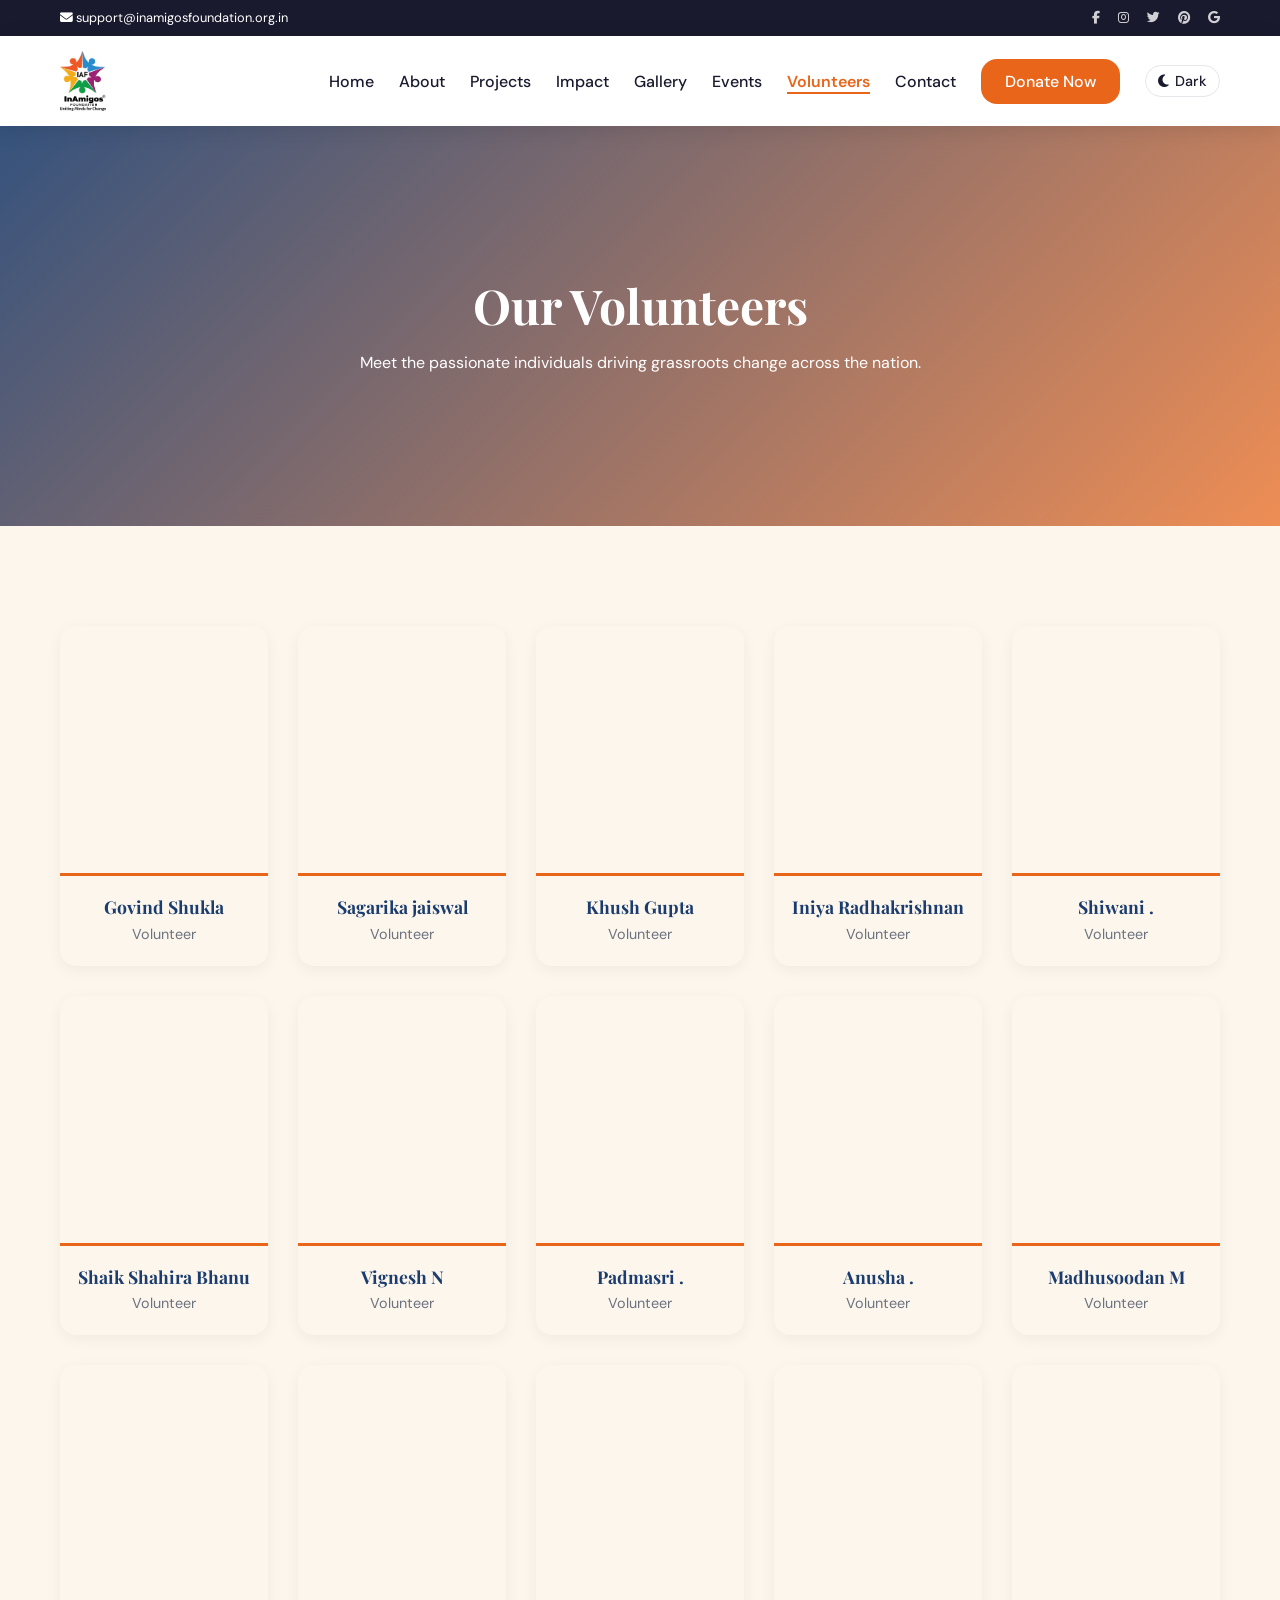
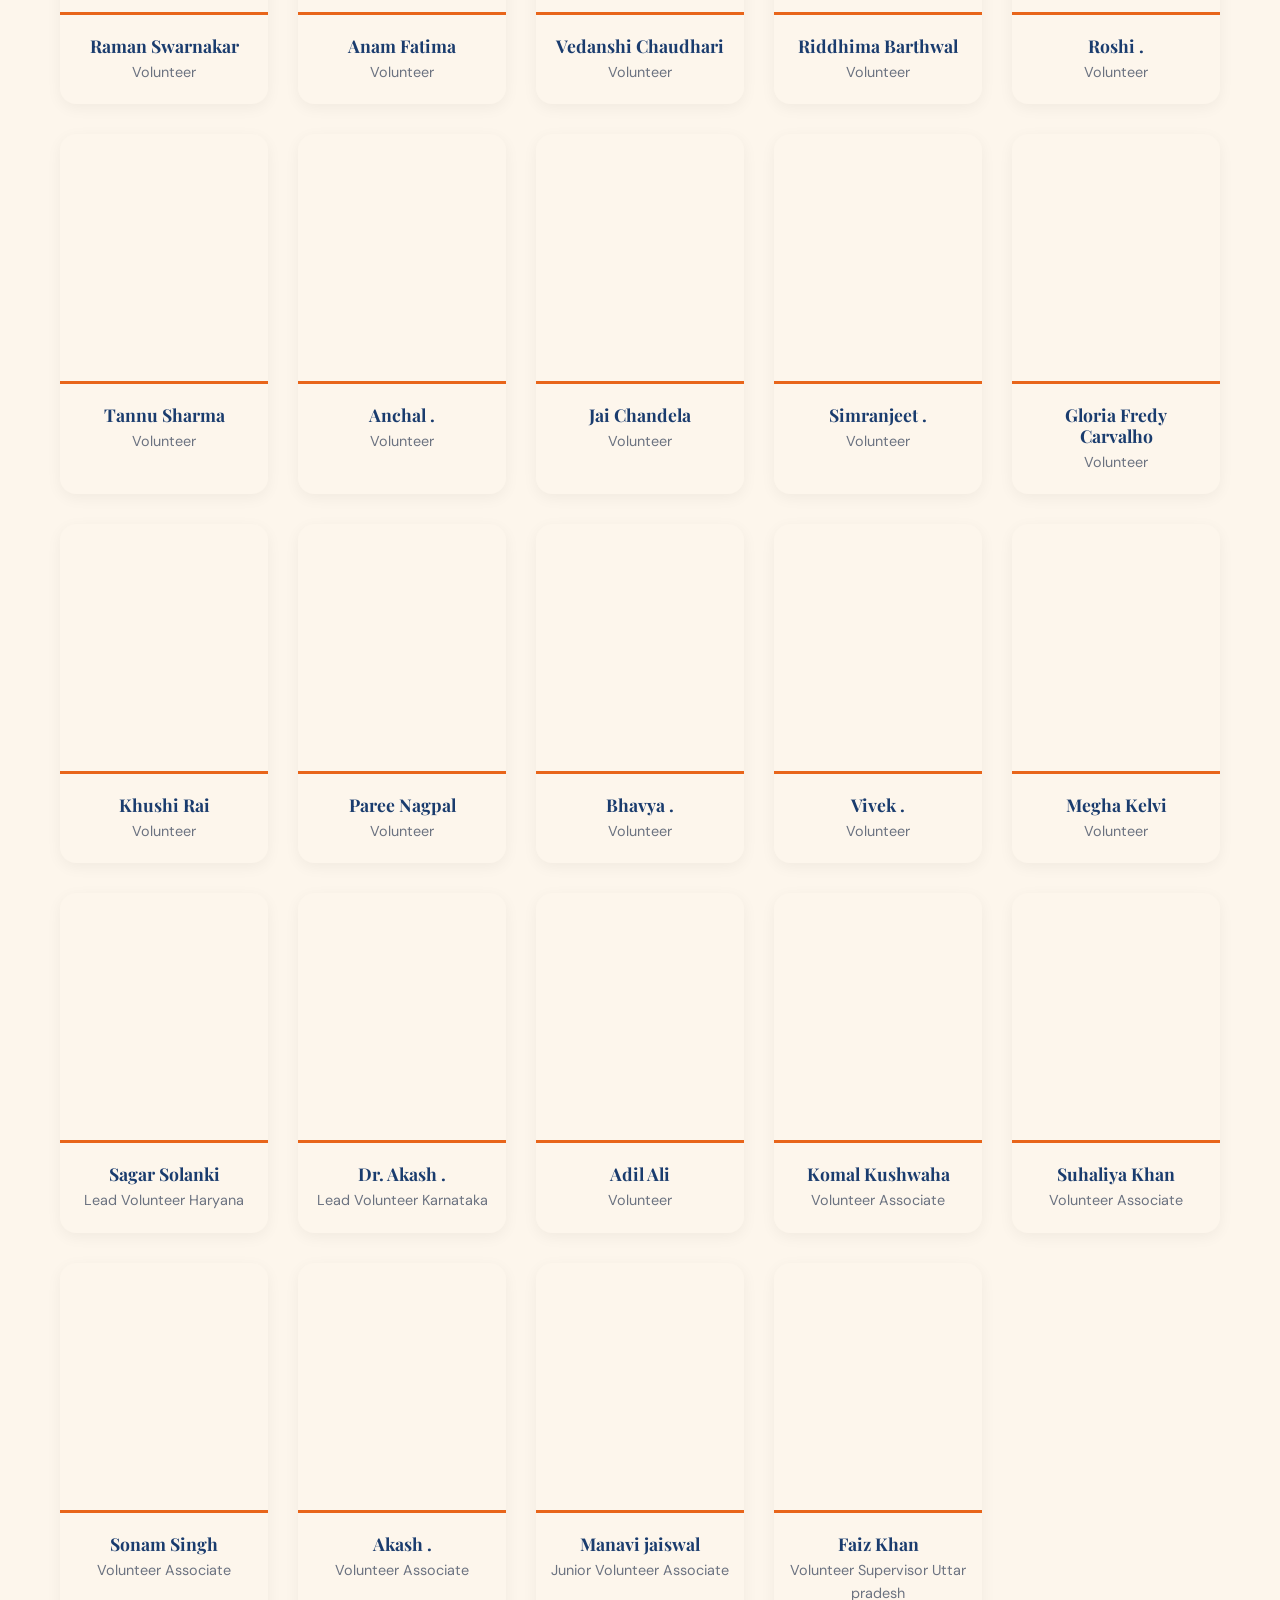
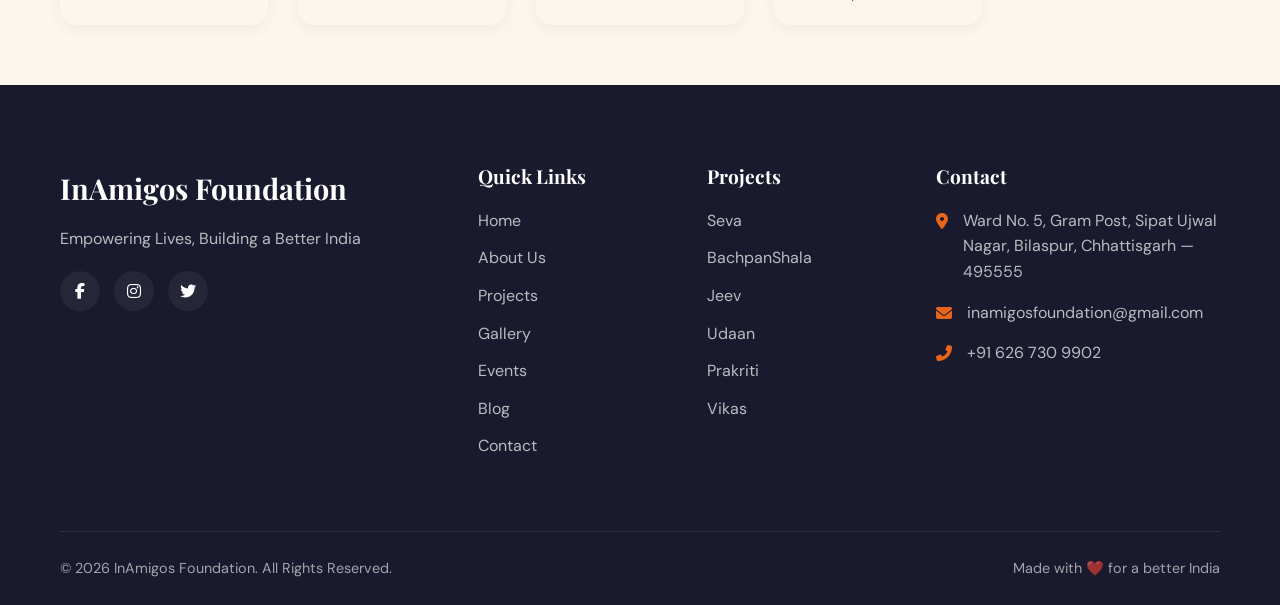
<file: volunteers.html>
<!DOCTYPE html>
<html lang="en">
<head>
    <meta charset="UTF-8">
    <meta name="viewport" content="width=device-width, initial-scale=1.0">
    <title>Volunteers | InAmigos Foundation</title>
    <!-- Google Fonts -->
    <link rel="preconnect" href="https://fonts.googleapis.com">
    <link rel="preconnect" href="https://fonts.gstatic.com" crossorigin>
    <link href="https://fonts.googleapis.com/css2?family=DM+Sans:opsz,wght@9..40,300;9..40,400;9..40,500;9..40,600&family=Playfair+Display:wght@700;900&display=swap" rel="stylesheet">
    <link rel="stylesheet" href="style.css">
    <!-- FontAwesome for icons -->
    <link rel="stylesheet" href="https://cdnjs.cloudflare.com/ajax/libs/font-awesome/6.4.0/css/all.min.css">
</head>
<body>
    <!-- 1. TOP ANNOUNCEMENT BAR -->
    <div class="top-bar">
        <div class="top-bar-container">
            <div class="top-email">
                <i class="fas fa-envelope"></i> support@inamigosfoundation.org.in
            </div>
            <div class="top-socials">
                <a href="#"><i class="fab fa-facebook-f"></i></a>
                <a href="#"><i class="fab fa-instagram"></i></a>
                <a href="#"><i class="fab fa-twitter"></i></a>
                <a href="#"><i class="fab fa-pinterest"></i></a>
                <a href="#"><i class="fab fa-google"></i></a>
            </div>
        </div>
    </div>

    <!-- 2. STICKY NAVIGATION BAR -->
    <header class="navbar">
        <div class="nav-container">
            <a href="index.html" class="logo" style="display: flex; align-items: center;">
                <img src="images/logo.png" alt="InAmigos Foundation" style="max-height: 60px; width: auto;">
            </a>
            
            <input type="checkbox" id="nav-toggle" class="nav-toggle">
            <label for="nav-toggle" class="nav-toggle-label">
                <span></span>
            </label>

            <nav class="nav-menu">
                <ul>
                    <li><a href="index.html#home" class="nav-link">Home</a></li>
                    <li><a href="index.html#about" class="nav-link">About</a></li>
                    <li><a href="projects.html" class="nav-link">Projects</a></li>
                    <li><a href="index.html#impact" class="nav-link">Impact</a></li>
                    <li><a href="gallery.html" class="nav-link">Gallery</a></li>
                    <li><a href="events.html" class="nav-link">Events</a></li>
                <li><a href="volunteers.html" class="nav-link nav-active">Volunteers</a></li>
                <li><a href="index.html#contact" class="nav-link">Contact</a></li>
                    <li><a href="https://rzp.io/l/kWQ87HP" target="_blank" class="btn-donate">Donate Now</a></li>
                    <li>
                        <button id="theme-toggle" class="theme-toggle">
                            <i class="fas fa-moon"></i> <span class="theme-text">Dark</span>
                        </button>
                    </li>
                </ul>
            </nav>
        </div>
    </header>

    <!-- PAGE HERO -->
    
    <!-- VOLUNTEERS HERO -->
    <section class="page-hero">
        <div class="container">
            <h1>Our Volunteers</h1>
            <p>Meet the passionate individuals driving grassroots change across the nation.</p>
        </div>
    </section>
    
    <section class="volunteers" style="padding: 60px 0;">
        <div class="container">
            <div class="volunteers-grid">
                <div class="volunteer-card">
                    <div class="volunteer-img" style="background-image: url('https://inamigosfoundation.org.in/public/storage/volunteers/1738077310.png');"></div>
                    <div class="volunteer-info">
                        <h3>Govind Shukla</h3>
                        <p>Volunteer</p>
                    </div>
                </div>
                <div class="volunteer-card">
                    <div class="volunteer-img" style="background-image: url('https://inamigosfoundation.org.in/public/storage/volunteers/1738077444.jpg');"></div>
                    <div class="volunteer-info">
                        <h3>Sagarika jaiswal</h3>
                        <p>Volunteer</p>
                    </div>
                </div>
                <div class="volunteer-card">
                    <div class="volunteer-img" style="background-image: url('https://inamigosfoundation.org.in/public/storage/volunteers/1738077677.jpg');"></div>
                    <div class="volunteer-info">
                        <h3>Khush Gupta</h3>
                        <p>Volunteer</p>
                    </div>
                </div>
                <div class="volunteer-card">
                    <div class="volunteer-img" style="background-image: url('https://inamigosfoundation.org.in/public/storage/volunteers/1738077748.jpg');"></div>
                    <div class="volunteer-info">
                        <h3>Iniya Radhakrishnan</h3>
                        <p>Volunteer</p>
                    </div>
                </div>
                <div class="volunteer-card">
                    <div class="volunteer-img" style="background-image: url('https://inamigosfoundation.org.in/public/storage/volunteers/1738077915.jpg');"></div>
                    <div class="volunteer-info">
                        <h3>Shiwani .</h3>
                        <p>Volunteer</p>
                    </div>
                </div>
                <div class="volunteer-card">
                    <div class="volunteer-img" style="background-image: url('https://inamigosfoundation.org.in/public/storage/volunteers/1738078064.jpg');"></div>
                    <div class="volunteer-info">
                        <h3>Shaik Shahira Bhanu</h3>
                        <p>Volunteer</p>
                    </div>
                </div>
                <div class="volunteer-card">
                    <div class="volunteer-img" style="background-image: url('https://inamigosfoundation.org.in/public/storage/volunteers/1738078173.jpg');"></div>
                    <div class="volunteer-info">
                        <h3>Vignesh N</h3>
                        <p>Volunteer</p>
                    </div>
                </div>
                <div class="volunteer-card">
                    <div class="volunteer-img" style="background-image: url('https://inamigosfoundation.org.in/public/storage/volunteers/1738078247.jpg');"></div>
                    <div class="volunteer-info">
                        <h3>Padmasri .</h3>
                        <p>Volunteer</p>
                    </div>
                </div>
                <div class="volunteer-card">
                    <div class="volunteer-img" style="background-image: url('https://inamigosfoundation.org.in/public/storage/volunteers/1738078410.jpg');"></div>
                    <div class="volunteer-info">
                        <h3>Anusha .</h3>
                        <p>Volunteer</p>
                    </div>
                </div>
                <div class="volunteer-card">
                    <div class="volunteer-img" style="background-image: url('https://inamigosfoundation.org.in/public/storage/volunteers/1738078519.jpg');"></div>
                    <div class="volunteer-info">
                        <h3>Madhusoodan M</h3>
                        <p>Volunteer</p>
                    </div>
                </div>
                <div class="volunteer-card">
                    <div class="volunteer-img" style="background-image: url('https://inamigosfoundation.org.in/public/storage/volunteers/1738078606.jpg');"></div>
                    <div class="volunteer-info">
                        <h3>Raman Swarnakar</h3>
                        <p>Volunteer</p>
                    </div>
                </div>
                <div class="volunteer-card">
                    <div class="volunteer-img" style="background-image: url('https://inamigosfoundation.org.in/public/storage/volunteers/1738078664.jpg');"></div>
                    <div class="volunteer-info">
                        <h3>Anam Fatima</h3>
                        <p>Volunteer</p>
                    </div>
                </div>
                <div class="volunteer-card">
                    <div class="volunteer-img" style="background-image: url('https://inamigosfoundation.org.in/public/storage/volunteers/1738078733.jpg');"></div>
                    <div class="volunteer-info">
                        <h3>Vedanshi Chaudhari</h3>
                        <p>Volunteer</p>
                    </div>
                </div>
                <div class="volunteer-card">
                    <div class="volunteer-img" style="background-image: url('https://inamigosfoundation.org.in/public/storage/volunteers/1738078891.jpg');"></div>
                    <div class="volunteer-info">
                        <h3>Riddhima Barthwal</h3>
                        <p>Volunteer</p>
                    </div>
                </div>
                <div class="volunteer-card">
                    <div class="volunteer-img" style="background-image: url('https://inamigosfoundation.org.in/public/storage/volunteers/1738079012.jpg');"></div>
                    <div class="volunteer-info">
                        <h3>Roshi .</h3>
                        <p>Volunteer</p>
                    </div>
                </div>
                <div class="volunteer-card">
                    <div class="volunteer-img" style="background-image: url('https://inamigosfoundation.org.in/public/storage/volunteers/1738079069.jpg');"></div>
                    <div class="volunteer-info">
                        <h3>Tannu Sharma</h3>
                        <p>Volunteer</p>
                    </div>
                </div>
                <div class="volunteer-card">
                    <div class="volunteer-img" style="background-image: url('https://inamigosfoundation.org.in/public/storage/volunteers/1738079126.jpg');"></div>
                    <div class="volunteer-info">
                        <h3>Anchal .</h3>
                        <p>Volunteer</p>
                    </div>
                </div>
                <div class="volunteer-card">
                    <div class="volunteer-img" style="background-image: url('https://inamigosfoundation.org.in/public/storage/volunteers/1738079176.jpg');"></div>
                    <div class="volunteer-info">
                        <h3>Jai Chandela</h3>
                        <p>Volunteer</p>
                    </div>
                </div>
                <div class="volunteer-card">
                    <div class="volunteer-img" style="background-image: url('https://inamigosfoundation.org.in/public/storage/volunteers/1738079264.jpg');"></div>
                    <div class="volunteer-info">
                        <h3>Simranjeet .</h3>
                        <p>Volunteer</p>
                    </div>
                </div>
                <div class="volunteer-card">
                    <div class="volunteer-img" style="background-image: url('https://inamigosfoundation.org.in/public/storage/volunteers/1738079427.jpg');"></div>
                    <div class="volunteer-info">
                        <h3>Gloria Fredy Carvalho</h3>
                        <p>Volunteer</p>
                    </div>
                </div>
                <div class="volunteer-card">
                    <div class="volunteer-img" style="background-image: url('https://inamigosfoundation.org.in/public/storage/volunteers/1738079490.jpg');"></div>
                    <div class="volunteer-info">
                        <h3>Khushi Rai</h3>
                        <p>Volunteer</p>
                    </div>
                </div>
                <div class="volunteer-card">
                    <div class="volunteer-img" style="background-image: url('https://inamigosfoundation.org.in/public/storage/volunteers/1738079564.jpg');"></div>
                    <div class="volunteer-info">
                        <h3>Paree Nagpal</h3>
                        <p>Volunteer</p>
                    </div>
                </div>
                <div class="volunteer-card">
                    <div class="volunteer-img" style="background-image: url('https://inamigosfoundation.org.in/public/storage/volunteers/1738079613.jpg');"></div>
                    <div class="volunteer-info">
                        <h3>Bhavya .</h3>
                        <p>Volunteer</p>
                    </div>
                </div>
                <div class="volunteer-card">
                    <div class="volunteer-img" style="background-image: url('https://inamigosfoundation.org.in/public/storage/volunteers/1738079692.jpg');"></div>
                    <div class="volunteer-info">
                        <h3>Vivek .</h3>
                        <p>Volunteer</p>
                    </div>
                </div>
                <div class="volunteer-card">
                    <div class="volunteer-img" style="background-image: url('https://inamigosfoundation.org.in/public/storage/volunteers/1738079799.jpg');"></div>
                    <div class="volunteer-info">
                        <h3>Megha Kelvi</h3>
                        <p>Volunteer</p>
                    </div>
                </div>
                <div class="volunteer-card">
                    <div class="volunteer-img" style="background-image: url('https://inamigosfoundation.org.in/public/storage/volunteers/1738079917.jpg');"></div>
                    <div class="volunteer-info">
                        <h3>Sagar Solanki</h3>
                        <p>Lead Volunteer Haryana</p>
                    </div>
                </div>
                <div class="volunteer-card">
                    <div class="volunteer-img" style="background-image: url('https://inamigosfoundation.org.in/public/storage/volunteers/1738080182.jpg');"></div>
                    <div class="volunteer-info">
                        <h3>Dr. Akash .</h3>
                        <p>Lead Volunteer Karnataka</p>
                    </div>
                </div>
                <div class="volunteer-card">
                    <div class="volunteer-img" style="background-image: url('https://inamigosfoundation.org.in/public/storage/volunteers/1738080378.jpg');"></div>
                    <div class="volunteer-info">
                        <h3>Adil Ali</h3>
                        <p>Volunteer</p>
                    </div>
                </div>
                <div class="volunteer-card">
                    <div class="volunteer-img" style="background-image: url('https://inamigosfoundation.org.in/public/storage/volunteers/1738080460.jpg');"></div>
                    <div class="volunteer-info">
                        <h3>Komal Kushwaha</h3>
                        <p>Volunteer Associate</p>
                    </div>
                </div>
                <div class="volunteer-card">
                    <div class="volunteer-img" style="background-image: url('https://inamigosfoundation.org.in/public/storage/volunteers/1738080526.jpg');"></div>
                    <div class="volunteer-info">
                        <h3>Suhaliya Khan</h3>
                        <p>Volunteer Associate</p>
                    </div>
                </div>
                <div class="volunteer-card">
                    <div class="volunteer-img" style="background-image: url('https://inamigosfoundation.org.in/public/storage/volunteers/1738080620.jpg');"></div>
                    <div class="volunteer-info">
                        <h3>Sonam Singh</h3>
                        <p>Volunteer Associate</p>
                    </div>
                </div>
                <div class="volunteer-card">
                    <div class="volunteer-img" style="background-image: url('https://inamigosfoundation.org.in/public/storage/volunteers/1738080678.jpg');"></div>
                    <div class="volunteer-info">
                        <h3>Akash .</h3>
                        <p>Volunteer Associate</p>
                    </div>
                </div>
                <div class="volunteer-card">
                    <div class="volunteer-img" style="background-image: url('https://inamigosfoundation.org.in/public/storage/volunteers/1738127845.jpg');"></div>
                    <div class="volunteer-info">
                        <h3>Manavi jaiswal</h3>
                        <p>Junior Volunteer Associate</p>
                    </div>
                </div>
                <div class="volunteer-card">
                    <div class="volunteer-img" style="background-image: url('https://inamigosfoundation.org.in/public/storage/volunteers/1738081237.jpg');"></div>
                    <div class="volunteer-info">
                        <h3>Faiz Khan</h3>
                        <p>Volunteer Supervisor Uttar pradesh</p>
                    </div>
                </div>

            </div>
        </div>
    </section>

    <!-- 10. FOOTER -->

    <footer id="contact" class="footer">
        <div class="container">
            <div class="footer-grid">
                <!-- Col 1 -->
                <div class="footer-col brand">
                    <a href="index.html" class="footer-logo">InAmigos Foundation</a>
                    <p class="tagline">Empowering Lives, Building a Better India</p>
                    <div class="footer-socials">
                        <a href="#"><i class="fab fa-facebook-f"></i></a>
                        <a href="#"><i class="fab fa-instagram"></i></a>
                        <a href="#"><i class="fab fa-twitter"></i></a>
                    </div>
                </div>
                <!-- Col 2 -->
                <div class="footer-col links">
                    <h3>Quick Links</h3>
                    <ul>
                        <li><a href="index.html#home">Home</a></li>
                        <li><a href="index.html#about">About Us</a></li>
                        <li><a href="projects.html">Projects</a></li>
                        <li><a href="gallery.html">Gallery</a></li>
                        <li><a href="events.html">Events</a></li>
                        <li><a href="#">Blog</a></li>
                        <li><a href="index.html#contact">Contact</a></li>
                    </ul>
                </div>
                <!-- Col 3 -->
                <div class="footer-col links">
                    <h3>Projects</h3>
                    <ul>
                        <li><a href="projects.html">Seva</a></li>
                        <li><a href="projects.html">BachpanShala</a></li>
                        <li><a href="projects.html">Jeev</a></li>
                        <li><a href="projects.html">Udaan</a></li>
                        <li><a href="projects.html">Prakriti</a></li>
                        <li><a href="projects.html">Vikas</a></li>
                    </ul>
                </div>
                <!-- Col 4 -->
                <div class="footer-col contact">
                    <h3>Contact</h3>
                    <ul>
                        <li><i class="fas fa-map-marker-alt"></i> Ward No. 5, Gram Post, Sipat Ujwal Nagar, Bilaspur, Chhattisgarh — 495555</li>
                        <li><i class="fas fa-envelope"></i> <a href="mailto:inamigosfoundation@gmail.com">inamigosfoundation@gmail.com</a></li>
                        <li><i class="fas fa-phone-alt"></i> <a href="tel:+916267309902">+91 626 730 9902</a></li>
                    </ul>
                </div>
            </div>
            
            <div class="footer-bottom">
                <div class="copyright">&copy; 2026 InAmigos Foundation. All Rights Reserved.</div>
                <div class="made-with">Made with ❤️ for a better India</div>
            </div>
        </div>
    </footer>

    <script>
        // Dark mode toggle logic
        const themeToggleBtn = document.getElementById('theme-toggle');
        const themeToggleText = themeToggleBtn.querySelector('.theme-text');
        const body = document.body;

        function enableDarkMode() {
            body.classList.add('dark-mode');
            themeToggleText.textContent = 'Light';
            themeToggleBtn.querySelector('i').classList.replace('fa-moon', 'fa-sun');
            localStorage.setItem('theme', 'dark');
        }

        function disableDarkMode() {
            body.classList.remove('dark-mode');
            themeToggleText.textContent = 'Dark';
            themeToggleBtn.querySelector('i').classList.replace('fa-sun', 'fa-moon');
            localStorage.setItem('theme', 'light');
        }

        // Check saved preference
        const savedTheme = localStorage.getItem('theme');
        if (savedTheme === 'dark') {
            enableDarkMode();
        }

        themeToggleBtn.addEventListener('click', () => {
            if (body.classList.contains('dark-mode')) {
                disableDarkMode();
            } else {
                enableDarkMode();
            }
        });
    </script>
</body>
</html>
</file>
<file: style.css>
/* ==========================================================================
   CSS VARIABLES & RESET
   ========================================================================== */
:root {
    /* Theme Variables - Light Mode Default */
    --bg-primary:     #FDF6EC;
    --bg-secondary:   #FFFFFF;
    --bg-card:        #FFFFFF;
    --text-primary:   #1A1A2E;
    --text-secondary: #6B7280;
    --text-heading:   #1A3C6E;
    --border-color:   #E5E7EB;
    --nav-bg:         #FFFFFF;
    --nav-text:       #1A1A2E;
    --footer-bg:      #1A1A2E;
    --footer-text:    #FFFFFF;
    --shadow:         rgba(0,0,0,0.10);
    --section-alt:    #F3F4F6;

    /* Accent Colors */
    --primary: #1A3C6E;
    --accent: #E8651A;
    --green: #2D6A4F;
    --gold: #F4A634;

    /* Gradients */
    --gradient-hero: linear-gradient(135deg, rgba(26,60,110,0.88) 0%, rgba(232,101,26,0.72) 100%);
    --gradient-cta: linear-gradient(135deg, #1A3C6E 0%, #E8651A 100%);

    /* Typography */
    --font-heading: 'Playfair Display', serif;
    --font-body: 'DM Sans', sans-serif;

    /* Design Rules */
    --radius: 16px;
    --shadow-hover: 0 12px 40px rgba(0,0,0,0.15);
    --transition: 0.3s ease;
    --padding-section: 90px;
}

body.dark-mode {
    --bg-primary:     #0F0F1A;
    --bg-secondary:   #1A1A2E;
    --bg-card:        #1E1E32;
    --text-primary:   #E5E7EB;
    --text-secondary: #9CA3AF;
    --text-heading:   #93C5FD;
    --border-color:   #2D2D4A;
    --nav-bg:         #13132A;
    --nav-text:       #E5E7EB;
    --footer-bg:      #0A0A14;
    --footer-text:    #D1D5DB;
    --shadow:         rgba(0,0,0,0.40);
    --section-alt:    #16162A;
}

* {
    margin: 0;
    padding: 0;
    box-sizing: border-box;
}

html {
    scroll-behavior: smooth;
}

body {
    font-family: var(--font-body);
    color: var(--text-primary);
    background-color: var(--bg-primary);
    line-height: 1.6;
    overflow-x: hidden;
    transition: background-color var(--transition), color var(--transition);
}

img {
    max-width: 100%;
    height: auto;
    display: block;
}

a {
    text-decoration: none;
    color: inherit;
    transition: var(--transition);
}

ul {
    list-style: none;
}

h1, h2, h3, h4, h5, h6 {
    font-family: var(--font-heading);
    color: var(--text-heading);
    line-height: 1.2;
    transition: color var(--transition);
}

.container {
    max-width: 1200px;
    margin: 0 auto;
    padding: 0 20px;
}

/* Section Header */
.section-header {
    text-align: center;
    margin-bottom: 50px;
}

.section-header h2 {
    font-size: 2.5rem;
    margin-bottom: 10px;
}

.section-header p {
    color: var(--text-secondary);
    font-size: 1.1rem;
}

/* ==========================================================================
   1. TOP ANNOUNCEMENT BAR
   ========================================================================== */
.top-bar {
    background-color: var(--footer-bg);
    color: var(--footer-text);
    font-size: 0.8rem;
    padding: 8px 0;
    transition: background-color var(--transition);
}

.top-bar-container {
    max-width: 1200px;
    margin: 0 auto;
    padding: 0 20px;
    display: flex;
    justify-content: space-between;
    align-items: center;
}

.top-socials a {
    color: var(--footer-text);
    margin-left: 15px;
    opacity: 0.8;
}

.top-socials a:hover {
    opacity: 1;
    color: var(--accent);
}

/* ==========================================================================
   2. STICKY NAVIGATION BAR & DARK MODE TOGGLE
   ========================================================================== */
.navbar {
    background-color: var(--nav-bg);
    position: sticky;
    top: 0;
    z-index: 1000;
    box-shadow: 0 4px 20px var(--shadow);
    transition: background-color var(--transition);
}

.nav-container {
    max-width: 1200px;
    margin: 0 auto;
    padding: 15px 20px;
    display: flex;
    justify-content: space-between;
    align-items: center;
}

.logo {
    font-family: var(--font-heading);
    font-size: 1.5rem;
    font-weight: 700;
    color: var(--text-heading);
}

.heart {
    color: var(--accent);
    font-size: 1.2rem;
}

.nav-toggle, .nav-toggle-label {
    display: none;
}

.nav-menu ul {
    display: flex;
    align-items: center;
    gap: 25px;
}

.nav-menu a {
    font-weight: 500;
    color: var(--nav-text);
    position: relative;
    transition: color var(--transition);
}

.nav-menu a.active {
    color: var(--accent);
}

.nav-menu a:not(.btn-donate):not(.theme-toggle)::after {
    content: '';
    position: absolute;
    bottom: -5px;
    left: 0;
    width: 0;
    height: 2px;
    background-color: var(--accent);
    transition: var(--transition);
}

.nav-menu a:not(.btn-donate):not(.theme-toggle):hover::after,
.nav-menu a.active:not(.btn-donate):not(.theme-toggle)::after {
    width: 100%;
}

.nav-menu a:not(.theme-toggle):hover {
    color: var(--accent);
}

.btn-donate {
    background-color: var(--accent);
    color: #FFFFFF !important;
    padding: 10px 24px;
    border-radius: var(--radius);
    font-weight: 600;
    transition: var(--transition);
    display: inline-block;
}

.btn-donate:hover {
    background-color: #d15612;
    transform: translateY(-2px);
    box-shadow: 0 4px 15px rgba(232,101,26,0.3);
}

.theme-toggle {
    background: transparent;
    border: 1px solid var(--border-color);
    color: var(--nav-text);
    padding: 6px 12px;
    border-radius: 20px;
    cursor: pointer;
    font-size: 0.9rem;
    font-family: var(--font-body);
    font-weight: 500;
    display: flex;
    align-items: center;
    gap: 6px;
    transition: all var(--transition);
}
.theme-toggle:hover {
    background-color: var(--section-alt);
}

/* ==========================================================================
   3. HERO SECTION (HOME & SUBPAGES)
   ========================================================================== */
.hero {
    height: calc(100vh - 40px);
    min-height: 600px;
    background-image: var(--gradient-hero), url('https://images.unsplash.com/photo-1488521787991-ed7bbaae773c?w=1600');
    background-size: cover;
    background-position: center;
    display: flex;
    align-items: center;
    justify-content: center;
    text-align: center;
    color: #FFFFFF;
    padding: 0 20px;
}

.page-hero {
    height: 400px;
    min-height: auto;
    background: var(--gradient-hero);
    display: flex;
    align-items: center;
    justify-content: center;
    text-align: center;
    color: #FFFFFF;
    padding: 0 20px;
}

.page-hero h1 {
    font-size: 3rem;
    color: #FFFFFF;
    margin-bottom: 15px;
}
.page-hero .subtitle {
    font-size: 1.1rem;
    opacity: 0.9;
    margin-bottom: 15px;
}
.breadcrumb {
    font-size: 0.9rem;
    opacity: 0.8;
}

.hero-content {
    max-width: 800px;
    display: flex;
    flex-direction: column;
    align-items: center;
}

.badge {
    background-color: rgba(255,255,255,0.2);
    padding: 6px 16px;
    border-radius: 30px;
    font-size: 0.9rem;
    font-weight: 500;
    margin-bottom: 25px;
    backdrop-filter: blur(5px);
    border: 1px solid rgba(255,255,255,0.3);
}

.hero h1 {
    font-size: 4rem;
    color: #FFFFFF;
    margin-bottom: 20px;
}

.hero .subtitle {
    font-size: 1.1rem;
    font-weight: 300;
    margin-bottom: 40px;
    opacity: 0.9;
    max-width: 700px;
}

.hero-buttons {
    display: flex;
    gap: 20px;
    margin-bottom: 50px;
}

.btn-primary, .btn-outline {
    padding: 14px 32px;
    border-radius: var(--radius);
    font-weight: 600;
    font-size: 1rem;
    display: inline-block;
    transition: var(--transition);
}

.btn-primary {
    background-color: var(--accent);
    color: #FFFFFF;
    border: 2px solid var(--accent);
}

.btn-primary:hover {
    transform: translateY(-3px);
    box-shadow: 0 10px 25px rgba(232,101,26,0.4);
}

.btn-outline {
    background-color: transparent;
    color: #FFFFFF;
    border: 2px solid #FFFFFF;
}

.btn-outline:hover {
    transform: translateY(-3px);
    background-color: rgba(255,255,255,0.1);
    box-shadow: 0 10px 25px rgba(0,0,0,0.2);
}

.hero-stats {
    display: flex;
    gap: 15px;
    flex-wrap: wrap;
    justify-content: center;
}

.stat-pill {
    background-color: rgba(0,0,0,0.3);
    padding: 8px 20px;
    border-radius: 30px;
    font-weight: 500;
    backdrop-filter: blur(5px);
    border: 1px solid rgba(255,255,255,0.1);
}

/* ==========================================================================
   4. ABOUT SECTION
   ========================================================================== */
.about {
    padding: var(--padding-section) 0;
    background-color: var(--bg-secondary);
    transition: background-color var(--transition);
}

.about-container {
    display: flex;
    align-items: center;
    gap: 50px;
}

.about-image {
    flex: 1;
}

.about-image img {
    border-radius: var(--radius);
    box-shadow: 0 8px 32px var(--shadow);
    object-fit: cover;
    width: 100%;
    height: 100%;
    max-height: 600px;
}

.about-content {
    flex: 1;
}

.section-label {
    color: var(--accent);
    font-weight: 600;
    font-size: 0.9rem;
    letter-spacing: 1px;
    margin-bottom: 10px;
    display: block;
}

.about-content h2 {
    font-size: 2.5rem;
    margin-bottom: 20px;
}

.about-content p {
    color: var(--text-secondary);
    margin-bottom: 25px;
}

.mission-box, .vision-box {
    background-color: var(--bg-primary);
    padding: 20px;
    border-radius: var(--radius);
    margin-bottom: 15px;
    border-left: 4px solid var(--accent);
    transition: background-color var(--transition);
}

.vision-box {
    border-left-color: var(--primary);
}

.focus-areas {
    display: flex;
    flex-wrap: wrap;
    gap: 10px;
    margin: 25px 0;
}

.focus-pill {
    background-color: var(--section-alt);
    color: var(--text-heading);
    padding: 8px 16px;
    border-radius: 30px;
    font-weight: 500;
    font-size: 0.9rem;
    border: 1px solid var(--border-color);
}

.credentials {
    display: flex;
    flex-wrap: wrap;
    gap: 15px;
}

.cred-badge {
    font-size: 0.8rem;
    color: var(--text-secondary);
    font-weight: 600;
    text-transform: uppercase;
    border-bottom: 1px solid var(--border-color);
    padding-bottom: 2px;
}

/* ==========================================================================
   5. PROJECTS DETAIL SECTION (projects.html)
   ========================================================================== */
.projects {
    padding: var(--padding-section) 0;
    background-color: var(--bg-primary);
}

.projects-grid {
    display: grid;
    grid-template-columns: repeat(3, 1fr);
    gap: 28px;
}

.project-card {
    background-color: var(--bg-card);
    border-radius: var(--radius);
    box-shadow: 0 8px 32px var(--shadow);
    overflow: hidden;
    transition: var(--transition);
    border-top: 4px solid var(--card-color);
    display: flex;
    flex-direction: column;
}

.project-card:hover {
    transform: translateY(-10px);
    box-shadow: var(--shadow-hover);
}

.project-card img {
    height: 300px;
    width: 100%;
    object-fit: cover;
}

.project-info {
    padding: 25px;
    flex: 1;
    display: flex;
    flex-direction: column;
}

.project-badge {
    display: inline-block;
    padding: 4px 12px;
    background-color: var(--section-alt);
    color: var(--text-secondary);
    font-size: 0.8rem;
    font-weight: 600;
    border-radius: 20px;
    margin-bottom: 15px;
    align-self: flex-start;
}

.project-info h2 {
    font-size: 1.6rem;
    margin-bottom: 15px;
    color: var(--card-color);
}

.project-desc {
    color: var(--text-secondary);
    font-size: 0.95rem;
    margin-bottom: 20px;
}

.project-activities {
    padding-left: 20px;
    margin-bottom: 20px;
    color: var(--text-secondary);
    font-size: 0.9rem;
}
.project-activities li {
    margin-bottom: 6px;
    list-style-type: disc;
}

.project-impact {
    font-weight: 600;
    color: var(--card-color);
    margin-bottom: 20px;
}

.sdg-tags {
    display: flex;
    gap: 8px;
    flex-wrap: wrap;
    margin-bottom: 20px;
    margin-top: auto;
}

.sdg-tag {
    font-size: 0.75rem;
    font-weight: 600;
    background-color: var(--bg-primary);
    border: 1px solid var(--border-color);
    padding: 4px 10px;
    border-radius: 4px;
    color: var(--text-secondary);
}

.support-btn {
    display: block;
    text-align: center;
    background-color: var(--card-color);
    color: #FFFFFF !important;
    padding: 12px;
    border-radius: 8px;
    font-weight: 600;
    margin-top: auto;
    transition: opacity var(--transition);
}
.support-btn:hover {
    opacity: 0.9;
}

/* ==========================================================================
   6. SOCIAL IMPACT SECTION
   ========================================================================== */
.impact {
    background: radial-gradient(circle at center, var(--bg-card) 0%, var(--bg-primary) 100%);
    padding: var(--padding-section) 0;
    text-align: center;
}

.section-label-gold {
    color: var(--gold);
    font-weight: 600;
    font-size: 0.9rem;
    letter-spacing: 2px;
    margin-bottom: 10px;
    display: block;
}

.impact h2 {
    color: var(--text-heading);
    font-size: 2.5rem;
    margin-bottom: 50px;
}

.impact-stats {
    display: flex;
    justify-content: center;
    gap: 20px;
    flex-wrap: wrap;
    margin-bottom: 40px;
}

.stat-card {
    background-color: var(--bg-card);
    border: 1px solid var(--border-color);
    border-radius: var(--radius);
    padding: 30px 20px;
    flex: 1;
    min-width: 180px;
    transition: var(--transition);
    box-shadow: 0 4px 20px var(--shadow);
}

.stat-card:hover {
    box-shadow: 0 10px 30px rgba(244,166,52,0.2);
    transform: translateY(-5px);
}

.stat-icon {
    font-size: 2.5rem;
    margin-bottom: 15px;
}

.stat-number {
    font-size: 3rem;
    font-family: var(--font-heading);
    font-weight: 700;
    color: var(--gold);
    line-height: 1;
    margin-bottom: 10px;
}

.stat-label {
    color: var(--text-primary);
    font-size: 1rem;
    font-weight: 500;
}

.impact-footer {
    color: var(--text-secondary);
    font-size: 0.9rem;
}

/* ==========================================================================
   7. EVENTS SECTION (events.html)
   ========================================================================== */
.events {
    padding: var(--padding-section) 0;
    background-color: var(--bg-secondary);
}

.events-grid {
    display: grid;
    grid-template-columns: repeat(3, 1fr);
    gap: 28px;
}

.event-card {
    background-color: var(--bg-card);
    border-radius: var(--radius);
    overflow: hidden;
    box-shadow: 0 8px 32px var(--shadow);
    transition: var(--transition);
    border: 1px solid var(--border-color);
    display: flex;
    flex-direction: column;
}

.event-card:hover {
    transform: translateY(-8px);
    box-shadow: var(--shadow-hover);
}

.event-image {
    position: relative;
    height: 250px;
}

.event-image img {
    width: 100%;
    height: 100%;
    object-fit: cover;
}

.date-badge {
    position: absolute;
    top: 15px;
    left: 15px;
    background-color: var(--primary);
    color: #FFFFFF;
    padding: 6px 12px;
    border-radius: 8px;
    font-weight: 600;
    font-size: 0.85rem;
}

.event-info {
    padding: 25px;
    flex: 1;
    display: flex;
    flex-direction: column;
}

.category-tag {
    color: var(--accent);
    font-weight: 600;
    font-size: 0.85rem;
    text-transform: uppercase;
    margin-bottom: 10px;
    display: inline-block;
}
.category-tag.green {
    color: var(--green);
}

.event-info h2 {
    font-size: 1.5rem;
    margin-bottom: 15px;
}

.event-info p {
    color: var(--text-secondary);
    font-size: 0.95rem;
    margin-bottom: 20px;
}

.event-highlights {
    padding-left: 20px;
    margin-bottom: 20px;
    color: var(--text-secondary);
    font-size: 0.9rem;
}
.event-highlights li {
    margin-bottom: 6px;
    list-style-type: disc;
}

.read-more {
    color: var(--primary);
    font-weight: 600;
    display: inline-block;
    margin-top: auto;
    border: 1px solid var(--primary);
    text-align: center;
    padding: 10px;
    border-radius: 8px;
    transition: var(--transition);
}

.read-more:hover {
    background-color: var(--primary);
    color: #FFFFFF;
}

/* ==========================================================================
   8. GALLERY SECTION (gallery.html)
   ========================================================================== */
.gallery {
    padding: var(--padding-section) 0;
    background-color: var(--bg-primary);
    text-align: center;
}

.gallery-controls {
    display: flex;
    justify-content: center;
    gap: 15px;
    margin-bottom: 40px;
}
.gallery-controls button {
    padding: 10px 20px;
    background-color: var(--bg-card);
    border: 1px solid var(--border-color);
    color: var(--text-primary);
    border-radius: 8px;
    cursor: pointer;
    font-weight: 600;
    transition: var(--transition);
}
.gallery-controls button.active {
    background-color: var(--primary);
    color: #FFFFFF;
    border-color: var(--primary);
}

/* Spin View */
.spin-container {
    perspective: 1200px;
    width: 100%;
    height: 400px;
    display: flex;
    align-items: center;
    justify-content: center;
    margin-bottom: 20px;
    overflow: hidden;
    position: relative;
}
.spin-wheel {
    width: 280px;
    height: 200px;
    transform-style: preserve-3d;
    transition: transform 1s ease;
    /* animation added via JS or CSS class */
}
.spin-item {
    position: absolute;
    width: 280px;
    height: 200px;
    border-radius: var(--radius);
    overflow: hidden;
    box-shadow: 0 20px 60px rgba(0,0,0,0.4);
    /* Transform applied inline via JS */
}
.spin-item img {
    width: 100%;
    height: 100%;
    object-fit: cover;
}

.spin-actions {
    display: flex;
    justify-content: center;
    gap: 20px;
    margin-bottom: 20px;
}
.spin-actions button {
    background-color: var(--section-alt);
    border: none;
    padding: 8px 16px;
    border-radius: 8px;
    cursor: pointer;
    font-weight: 600;
    color: var(--text-primary);
}
.spin-actions button:hover {
    background-color: var(--border-color);
}

.spin-caption {
    font-size: 1.2rem;
    font-weight: 600;
    color: var(--text-primary);
    min-height: 30px;
}

/* Grid View */
.grid-container {
    display: none;
}
.grid-container.active {
    display: block;
}
.gallery-grid {
    display: grid;
    grid-template-columns: repeat(4, 1fr);
    gap: 15px;
}
.gallery-grid-item {
    position: relative;
    border-radius: 12px;
    overflow: hidden;
    cursor: pointer;
    height: 240px;
}
.gallery-grid-item img {
    width: 100%;
    height: 100%;
    object-fit: cover;
    transition: transform 0.5s ease;
}
.gallery-overlay {
    position: absolute;
    top: 0;
    left: 0;
    width: 100%;
    height: 100%;
    background-color: rgba(26,60,110,0.7);
    display: flex;
    align-items: center;
    justify-content: center;
    opacity: 0;
    transition: var(--transition);
}
.gallery-overlay span {
    color: #FFFFFF;
    font-size: 1.1rem;
    font-weight: 500;
    transform: translateY(20px);
    transition: var(--transition);
    text-align: center;
    padding: 0 10px;
}
.gallery-grid-item:hover img {
    transform: scale(1.08);
}
.gallery-grid-item:hover .gallery-overlay {
    opacity: 1;
}
.gallery-grid-item:hover .gallery-overlay span {
    transform: translateY(0);
}

/* Lightbox */
.lightbox {
    position: fixed;
    top: 0;
    left: 0;
    width: 100%;
    height: 100%;
    background-color: rgba(0,0,0,0.9);
    z-index: 2000;
    display: flex;
    align-items: center;
    justify-content: center;
    opacity: 0;
    pointer-events: none;
    transition: opacity 0.3s ease;
}
.lightbox.active {
    opacity: 1;
    pointer-events: all;
}
.lightbox-content {
    position: relative;
    max-width: 90%;
    max-height: 90%;
    text-align: center;
}
.lightbox-img {
    max-width: 100%;
    max-height: 80vh;
    border-radius: 8px;
    box-shadow: 0 10px 40px rgba(0,0,0,0.5);
}
.lightbox-caption {
    color: #FFFFFF;
    margin-top: 15px;
    font-size: 1.2rem;
}
.lightbox-close {
    position: absolute;
    top: 20px;
    right: 30px;
    color: #FFFFFF;
    font-size: 2rem;
    cursor: pointer;
    z-index: 2001;
}
.lightbox-prev, .lightbox-next {
    position: absolute;
    top: 50%;
    transform: translateY(-50%);
    color: #FFFFFF;
    font-size: 2rem;
    cursor: pointer;
    z-index: 2001;
    background: rgba(255,255,255,0.1);
    width: 50px;
    height: 50px;
    display: flex;
    align-items: center;
    justify-content: center;
    border-radius: 50%;
    transition: var(--transition);
}
.lightbox-prev:hover, .lightbox-next:hover {
    background: rgba(255,255,255,0.3);
}
.lightbox-prev { left: 20px; }
.lightbox-next { right: 20px; }

/* ==========================================================================
   9. CALL TO ACTION SECTION
   ========================================================================== */
.cta-section {
    background: var(--gradient-cta);
    padding: 80px 0;
    text-align: center;
    color: #FFFFFF;
}

.cta-container {
    max-width: 800px;
}

.cta-label {
    color: #FFFFFF;
    font-weight: 600;
    font-size: 0.9rem;
    letter-spacing: 2px;
    margin-bottom: 15px;
    display: block;
    opacity: 0.9;
}

.cta-section h2 {
    color: #FFFFFF;
    font-size: 2.8rem;
    margin-bottom: 20px;
}

.cta-section p {
    font-size: 1.1rem;
    margin-bottom: 40px;
    opacity: 0.9;
}

.cta-buttons {
    display: flex;
    gap: 20px;
    justify-content: center;
    margin-bottom: 40px;
}

.btn-cta-primary, .btn-cta-outline {
    padding: 14px 32px;
    border-radius: var(--radius);
    font-weight: 600;
    font-size: 1rem;
    transition: var(--transition);
}

.btn-cta-primary {
    background-color: #FFFFFF;
    color: var(--primary);
}

.btn-cta-primary:hover {
    transform: translateY(-3px);
    box-shadow: 0 10px 25px rgba(0,0,0,0.2);
}

.btn-cta-outline {
    background-color: transparent;
    border: 2px solid #FFFFFF;
    color: #FFFFFF;
}

.btn-cta-outline:hover {
    background-color: rgba(255,255,255,0.1);
    transform: translateY(-3px);
}

.trust-icons {
    display: flex;
    justify-content: center;
    gap: 20px;
    flex-wrap: wrap;
    font-size: 0.9rem;
    opacity: 0.8;
}

/* ==========================================================================
   10. FOOTER
   ========================================================================== */
.footer {
    background-color: var(--footer-bg);
    color: var(--footer-text);
    padding-top: 80px;
    transition: background-color var(--transition);
}

.footer-grid {
    display: grid;
    grid-template-columns: 2fr 1fr 1fr 1.5fr;
    gap: 40px;
    margin-bottom: 60px;
}

.footer-logo {
    font-family: var(--font-heading);
    font-size: 1.8rem;
    font-weight: 700;
    color: var(--footer-text);
    margin-bottom: 15px;
    display: inline-block;
}

.tagline {
    color: rgba(255,255,255,0.7);
    margin-bottom: 20px;
}

.footer-socials a {
    display: inline-flex;
    align-items: center;
    justify-content: center;
    width: 40px;
    height: 40px;
    background-color: rgba(255,255,255,0.05);
    border-radius: 50%;
    margin-right: 10px;
    color: var(--footer-text);
    transition: var(--transition);
}

.footer-socials a:hover {
    background-color: var(--accent);
    transform: translateY(-3px);
}

.footer-col h3 {
    color: var(--footer-text);
    font-size: 1.2rem;
    margin-bottom: 20px;
}

.footer-col ul li {
    margin-bottom: 12px;
}

.footer-col ul li a {
    color: rgba(255,255,255,0.7);
}

.footer-col ul li a:hover {
    color: var(--accent);
    padding-left: 5px;
}

.contact ul li {
    display: flex;
    gap: 15px;
    color: rgba(255,255,255,0.7);
    margin-bottom: 15px;
}

.contact ul li i {
    color: var(--accent);
    margin-top: 5px;
}

.footer-bottom {
    border-top: 1px solid rgba(255,255,255,0.1);
    padding: 25px 0;
    display: flex;
    justify-content: space-between;
    color: rgba(255,255,255,0.6);
    font-size: 0.9rem;
}

/* ==========================================================================
   RESPONSIVE DESIGN (Max 1024px)
   ========================================================================== */
@media (max-width: 1024px) {
    .projects-grid, .events-grid {
        grid-template-columns: repeat(2, 1fr);
    }
    .gallery-grid {
        grid-template-columns: repeat(2, 1fr);
    }
}

/* ==========================================================================
   RESPONSIVE DESIGN (Max 768px)
   ========================================================================== */
@media (max-width: 768px) {
    :root {
        --padding-section: 60px;
    }

    /* Top Bar */
    .top-bar-container {
        flex-direction: column;
        gap: 10px;
    }

    /* Navbar Hamburger */
    .nav-toggle-label {
        display: block;
        cursor: pointer;
        padding: 10px;
    }

    .nav-toggle-label span,
    .nav-toggle-label span::before,
    .nav-toggle-label span::after {
        display: block;
        background: var(--nav-text);
        height: 2px;
        width: 25px;
        position: relative;
        transition: var(--transition);
    }

    .nav-toggle-label span::before,
    .nav-toggle-label span::after {
        content: '';
        position: absolute;
    }

    .nav-toggle-label span::before { bottom: 8px; }
    .nav-toggle-label span::after { top: 8px; }

    .nav-menu {
        position: absolute;
        top: 100%;
        left: 0;
        width: 100%;
        background-color: var(--nav-bg);
        transform: scaleY(0);
        transform-origin: top;
        transition: transform 0.3s ease;
        box-shadow: 0 10px 20px var(--shadow);
    }

    .nav-menu ul {
        flex-direction: column;
        align-items: center;
        padding: 20px 0;
        gap: 20px;
    }

    .nav-toggle:checked ~ .nav-menu {
        transform: scaleY(1);
    }

    .nav-toggle:checked ~ .nav-toggle-label span {
        background: transparent;
    }

    .nav-toggle:checked ~ .nav-toggle-label span::before {
        transform: rotate(45deg);
        bottom: 0;
    }

    .nav-toggle:checked ~ .nav-toggle-label span::after {
        transform: rotate(-45deg);
        top: 0;
    }

    /* Hero Section */
    .hero h1 {
        font-size: 2.5rem;
    }
    .page-hero h1 {
        font-size: 2rem;
    }

    .hero-buttons {
        flex-direction: column;
        width: 100%;
        gap: 15px;
    }

    .btn-primary, .btn-outline {
        width: 100%;
    }

    /* About Section */
    .about-container {
        flex-direction: column;
    }

    .about-content h2 {
        font-size: 2rem;
    }

    /* Grids */
    .projects-grid, .events-grid, .gallery-grid {
        grid-template-columns: 1fr;
    }

    /* Impact Stats */
    .impact-stats {
        flex-direction: column;
        align-items: center;
    }
    
    .stat-card {
        width: 100%;
        max-width: 300px;
    }

    /* Spin Gallery */
    .spin-wheel {
        width: 200px;
        height: 140px;
    }
    .spin-item {
        width: 200px;
        height: 140px;
    }
    .spin-container {
        height: 300px;
    }

    /* CTA Section */
    .cta-section h2 {
        font-size: 2rem;
    }

    .cta-buttons {
        flex-direction: column;
    }

    .trust-icons {
        flex-direction: column;
        gap: 10px;
    }

    /* Footer */
    .footer-grid {
        grid-template-columns: 1fr;
        gap: 30px;
    }

    .footer-bottom {
        flex-direction: column;
        align-items: center;
        gap: 15px;
        text-align: center;
    }
}

/* ==========================================================================
   UPGRADE 3: SCROLL SPY ACTIVE NAV LINK
   ========================================================================== */
.nav-link.nav-active {
    color: var(--accent) !important;
    border-bottom: 2px solid var(--accent);
    font-weight: 600;
    transition: all 0.3s ease;
}

/* Override existing active class if any conflicts */
.nav-menu a.nav-link.nav-active::after {
    display: none;
}

/* ==========================================================================
   UPGRADE 4: GALLERY SPIN PAUSE VISUAL FEEDBACK
   ========================================================================== */
.spin-container.paused-ring {
    box-shadow: 0 0 0 4px rgba(232,101,26,0.3);
    border-radius: 12px;
}

.paused-label {
    text-align: center;
    color: var(--text-secondary);
    font-size: 0.9rem;
    margin-top: 10px;
    display: none;
}

.paused-label.show {
    display: block;
}

/* Make sure spin wheel runs continuously in CSS if handled by CSS */
@keyframes spinCarousel {
    from { transform: rotateY(0deg); }
    to   { transform: rotateY(360deg); }
}

/* We will apply this to spin-wheel in JS if needed, 
   but currently it's updated via JS setInterval. 
   The prompt suggested CSS animation, so I will switch gallery.html to use CSS animation for continuous spin. */
.spin-wheel.css-spin {
    animation: spinCarousel 18s linear infinite;
    animation-play-state: running;
}

/* ==========================================================================
   ABOUT SECTION HOVER EFFECTS
   ========================================================================== */
.mission-box:hover, .vision-box:hover {
    transform: translateY(-5px);
    box-shadow: 0 5px 15px rgba(0,0,0,0.1);
}

.focus-pill {
    transition: all 0.3s ease;
}
.focus-pill:hover {
    background-color: var(--accent);
    color: #fff;
    transform: translateY(-3px);
    box-shadow: 0 4px 10px rgba(232,101,26,0.2);
}

.cred-badge {
    transition: all 0.3s ease;
}
.cred-badge:hover {
    border-color: var(--primary);
    color: var(--primary);
    transform: translateY(-3px);
    box-shadow: 0 4px 10px rgba(26,60,110,0.1);
}

/* ==========================================================================
   VOLUNTEERS SECTION
   ========================================================================== */
.volunteers-grid {
    display: grid;
    grid-template-columns: repeat(auto-fill, minmax(200px, 1fr));
    gap: 30px;
    margin-top: 40px;
}

.volunteer-card {
    text-align: center;
    background: var(--bg-primary);
    border-radius: var(--radius);
    overflow: hidden;
    box-shadow: 0 4px 15px rgba(0,0,0,0.05);
    transition: transform 0.3s ease;
    padding-bottom: 20px;
}

.volunteer-card:hover {
    transform: translateY(-10px);
}

.volunteer-img {
    width: 100%;
    height: 250px;
    background-size: cover;
    background-position: center;
    background-repeat: no-repeat;
    border-bottom: 3px solid var(--accent);
}

.volunteer-info {
    padding: 20px 15px 0;
}

.volunteer-info h3 {
    font-size: 1.1rem;
    color: var(--primary);
    margin-bottom: 5px;
}

.volunteer-info p {
    font-size: 0.9rem;
    color: var(--text-secondary);
    margin: 0;
}
</file>
